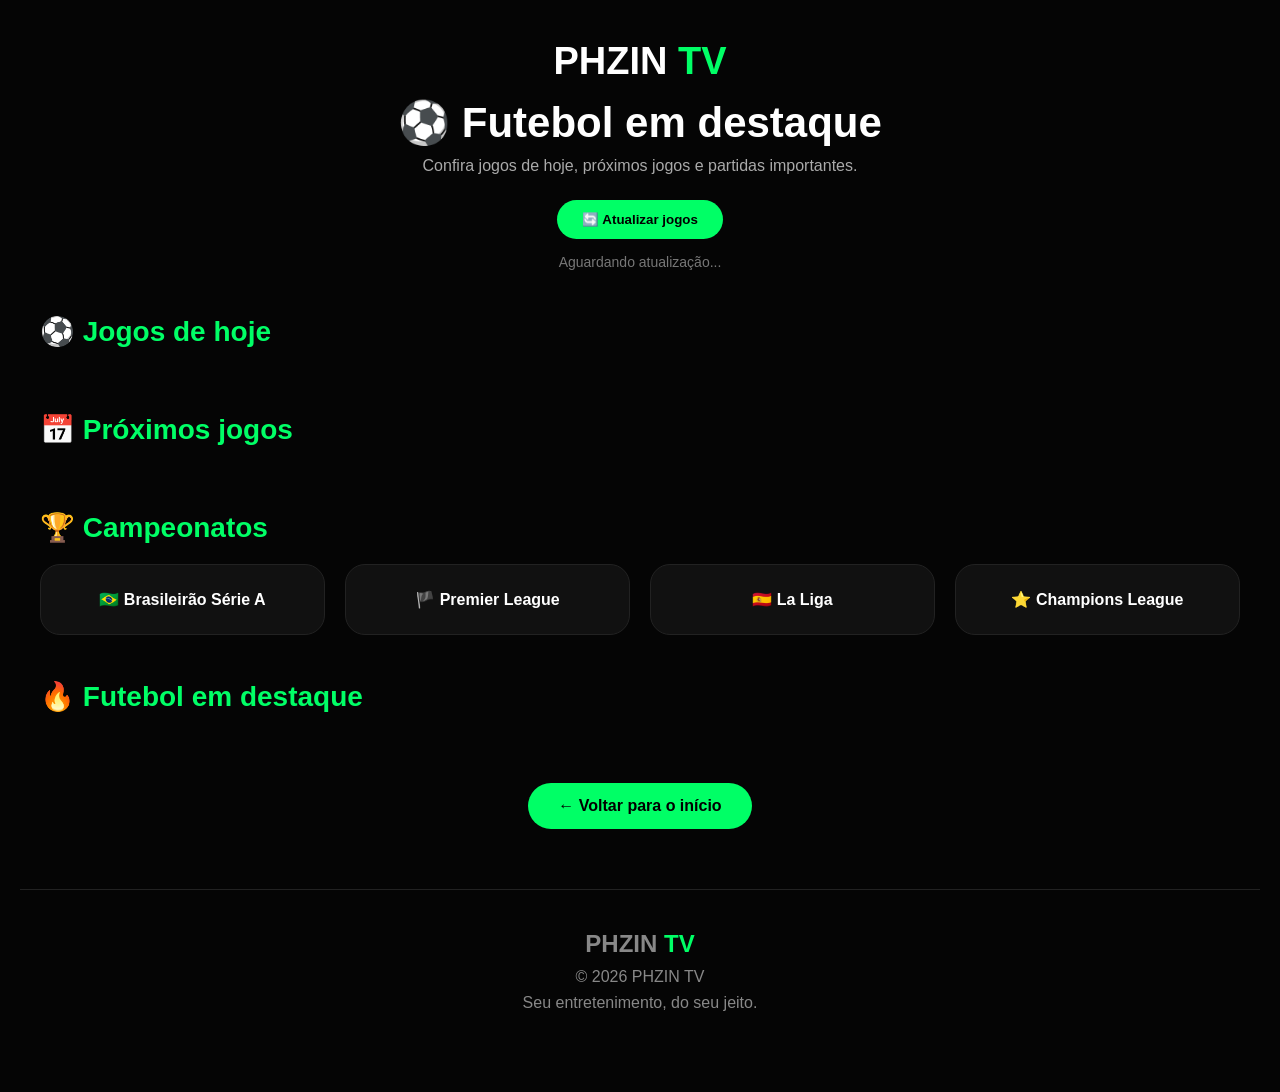
<file: futebol.html>
<!DOCTYPE html>
<html lang="pt-BR">

<head>

<meta charset="UTF-8">
<meta name="viewport" content="width=device-width, initial-scale=1.0">

<title>PHZIN TV | Futebol</title>

<style>

*{
margin:0;
padding:0;
box-sizing:border-box;
}

body{

background:#050505;
color:white;
font-family:Arial, Helvetica, sans-serif;

}


.futebol-page{

min-height:100vh;
padding:40px 20px;

}



.topo-futebol{

text-align:center;
margin-bottom:35px;

}



.logo-futebol{

font-size:38px;
font-weight:bold;

}



.logo-futebol span{

color:#00ff66;

}



.topo-futebol h1{

margin-top:15px;
font-size:42px;

}



.topo-futebol p{

margin-top:10px;
color:#aaa;

}




.botao-atualizar{

margin-top:25px;
padding:12px 25px;
border:none;
border-radius:30px;
background:#00ff66;
color:#000;
font-weight:bold;
cursor:pointer;

}



.atualizacao{

margin-top:15px;
color:#777;
font-size:14px;

}



.titulo-secao{

max-width:1200px;
margin:45px auto 20px;
color:#00ff66;
font-size:28px;

}



.jogos-container{

max-width:1200px;
margin:auto;

display:grid;

grid-template-columns:
repeat(auto-fit,minmax(320px,1fr));

gap:25px;

}



.jogo-card{

background:#111;
border:1px solid #222;
border-radius:20px;
padding:25px;
transition:.3s;

}



.jogo-card:hover{

transform:translateY(-5px);
border-color:#00ff66;

}



.campeonato{

color:#00ff66;
font-weight:bold;
margin-bottom:15px;

}



.data{

color:#aaa;
margin-bottom:20px;

}



.times{

display:flex;
justify-content:space-between;
align-items:center;

}



.time{

width:110px;
text-align:center;
font-weight:bold;
font-size:14px;

}



.time img{

width:60px;
height:60px;
object-fit:contain;
margin-bottom:10px;

}



.placar{

text-align:center;

}



.resultado{

font-size:32px;
font-weight:bold;
color:#00ff66;

}



.vs{

color:#aaa;
font-size:13px;

}



.status{

margin-top:20px;
padding:10px;
border-radius:30px;
text-align:center;
font-weight:bold;

}



.status-vivo{

background:#d50000;

}



.status-proximo{

background:#005eff;

}



.status-final{

background:#555;

}
.campeonatos{

max-width:1200px;
margin:auto;

display:grid;

grid-template-columns:
repeat(auto-fit,minmax(200px,1fr));

gap:20px;

}



.campeonato-card{

background:#111;
border:1px solid #222;
padding:25px;
border-radius:20px;
text-align:center;
font-weight:bold;
cursor:pointer;
transition:.3s;

}



.campeonato-card:hover{

border-color:#00ff66;
transform:translateY(-5px);

}



.botao-voltar{

display:inline-block;
margin-top:50px;

padding:14px 30px;

background:#00ff66;

color:#000;

text-decoration:none;

border-radius:30px;

font-weight:bold;

}



footer{

margin-top:60px;

padding:40px 20px;

text-align:center;

color:#888;

border-top:1px solid #222;

}


</style>


</head>


<body>


<div class="futebol-page">



<div class="topo-futebol">


<div class="logo-futebol">

PHZIN <span>TV</span>

</div>



<h1>

⚽ Futebol em destaque

</h1>


<p>

Confira jogos de hoje, próximos jogos e partidas importantes.

</p>



<button class="botao-atualizar" onclick="carregarJogos()">

🔄 Atualizar jogos

</button>


<div class="atualizacao" id="ultimaAtualizacao">

Aguardando atualização...

</div>


</div>





<section>


<h2 class="titulo-secao">

⚽ Jogos de hoje

</h2>


<div id="jogosHoje" class="jogos-container">

</div>


</section>





<section>


<h2 class="titulo-secao">

📅 Próximos jogos

</h2>


<div id="proximosJogos" class="jogos-container">

</div>


</section>





<section>


<h2 class="titulo-secao">

🏆 Campeonatos

</h2>



<div class="campeonatos">


<div class="campeonato-card">

🇧🇷 Brasileirão Série A

</div>



<div class="campeonato-card">

🏴 Premier League

</div>



<div class="campeonato-card">

🇪🇸 La Liga

</div>



<div class="campeonato-card">

⭐ Champions League

</div>


</div>


</section>





<section>


<h2 class="titulo-secao">

🔥 Futebol em destaque

</h2>


<div id="destaques" class="jogos-container">

</div>


</section>




<div style="text-align:center;">


<a href="index.html" class="botao-voltar">

← Voltar para o início

</a>


</div>





<footer>


<h2>

PHZIN <span style="color:#00ff66;">TV</span>

</h2>



<p style="margin-top:10px;">

© 2026 PHZIN TV

</p>



<p style="margin-top:8px;">

Seu entretenimento, do seu jeito.

</p>


</footer>
<script>

async function carregarJogos(){


const jogosHoje =
document.getElementById("jogosHoje");


const proximosJogos =
document.getElementById("proximosJogos");


const destaques =
document.getElementById("destaques");


const atualizacao =
document.getElementById("ultimaAtualizacao");



try{


const resposta = await fetch(
"https://phzin-tv.onrender.com/api/jogos"
);



const jogos = await resposta.json();




jogosHoje.innerHTML = "";

proximosJogos.innerHTML = "";

destaques.innerHTML = "";




const agora = new Date();


const hoje =

agora.getFullYear()
+
"-"
+
String(agora.getMonth()+1).padStart(2,"0")
+
"-"
+
String(agora.getDate()).padStart(2,"0");






const timesDestaque = [


"Corinthians",

"Flamengo",

"Palmeiras",

"São Paulo",

"Santos",

"Vasco",

"Botafogo",

"Real Madrid",

"Barcelona",

"Manchester City",

"Manchester United",

"Liverpool",

"Arsenal",

"Bayern"

];






jogos.forEach(jogo=>{





let statusClass =
"status-proximo";



if(jogo.status === "AO VIVO"){

statusClass =
"status-vivo";

}



if(jogo.status === "ENCERRADO"){

statusClass =
"status-final";

}





let placar = "";



if(
jogo.placar_casa !== "-"
&&
jogo.placar_fora !== "-"
){



placar = `

<div class="placar">

<div class="resultado">

${jogo.placar_casa}
x
${jogo.placar_fora}

</div>


<div class="vs">

PLACAR

</div>


</div>

`;



}else{



placar = `

<div class="placar">

<div class="resultado">

VS

</div>


<div class="vs">

PRÓXIMO JOGO

</div>


</div>

`;



}







const card = `


<div class="jogo-card">


<div class="campeonato">

🏆 ${jogo.campeonato}

</div>




<div class="data">

📅 ${jogo.data}

<br>

⏰ ${jogo.hora}

</div>





<div class="times">


<div class="time">


<img src="${jogo.imagem_casa}"

onerror="this.src='https://placehold.co/60x60/111111/00ff66?text=⚽'">


<br>

${jogo.time_casa}


</div>





${placar}





<div class="time">


<img src="${jogo.imagem_fora}"

onerror="this.src='https://placehold.co/60x60/111111/00ff66?text=⚽'">


<br>

${jogo.time_fora}


</div>



</div>





<div class="status ${statusClass}">

${jogo.status}

</div>



</div>


`;







// ======================
// JOGOS DE HOJE
// ======================

if(
jogo.data_original === hoje
||
jogo.status === "AO VIVO"
){

    jogosHoje.innerHTML += card;

}



// ======================
// PRÓXIMOS JOGOS
// ======================

else if(
jogo.status === "PRÓXIMO JOGO"
){

    proximosJogos.innerHTML += card;

}







// ======================
// FUTEBOL EM DESTAQUE
// ======================


if(

timesDestaque.includes(jogo.time_casa)

||

timesDestaque.includes(jogo.time_fora)

||

jogo.status === "AO VIVO"

){

destaques.innerHTML += card;

}




});






if(jogosHoje.innerHTML === ""){


jogosHoje.innerHTML = `

<div class="jogo-card">

<h3>

Nenhum jogo hoje

</h3>

</div>

`;

}




if(proximosJogos.innerHTML === ""){


proximosJogos.innerHTML = `

<div class="jogo-card">

<h3>

Nenhum próximo jogo

</h3>

</div>

`;

}




if(destaques.innerHTML === ""){


destaques.innerHTML = `

<div class="jogo-card">

<h3>

Nenhum destaque encontrado

</h3>

</div>

`;

}





atualizacao.innerHTML =

"Atualizado às "

+

new Date().toLocaleTimeString();



}



catch(erro){


console.log(
"Erro:",
erro
);


}



}





carregarJogos();



// Atualiza a cada 5 minutos

setInterval(

carregarJogos,

300000

);



</script>


</body>

</html>
</file>
